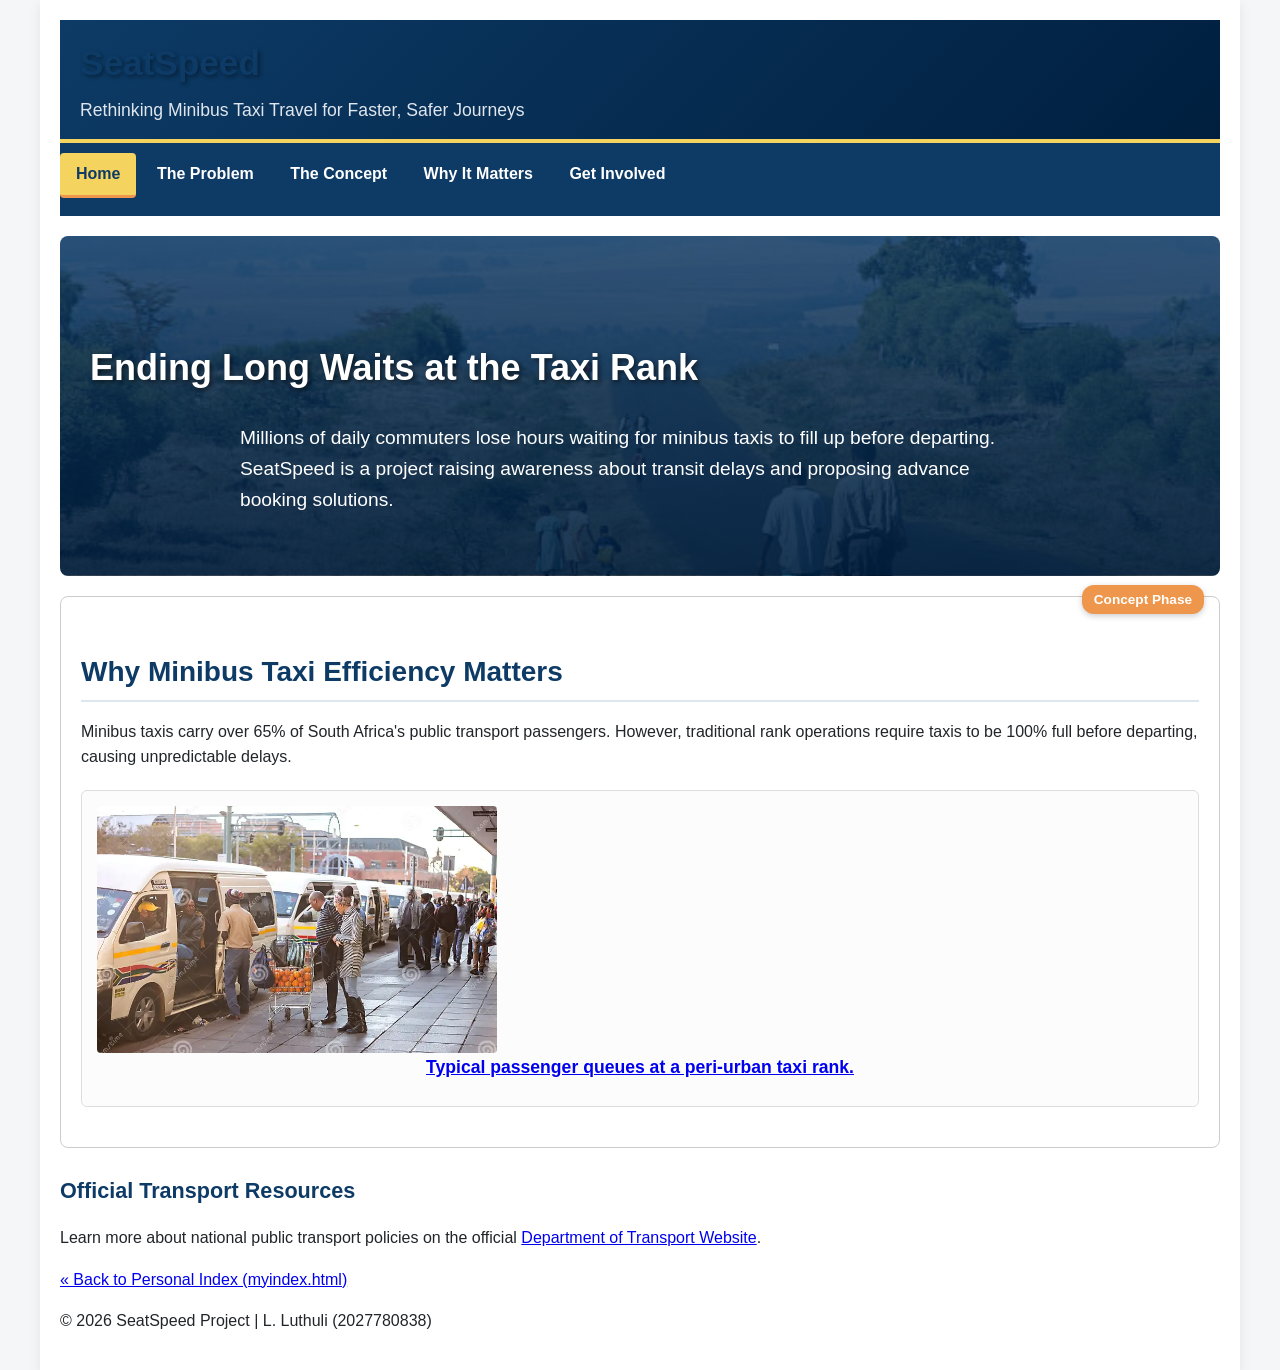
<file: project/index.html>
<!DOCTYPE html>
<!-- L. Luthuli (2027780838)-->
 <!--CSIS1664 Website Project-->
 <!--File name: index.html -->
 <html lang="en">
<head>
    <meta charset="utf-8">
    <title>SeatSpeed | Home - Commuter Awareness Concept</title>
    <link rel="stylesheet" href="styles/modern-normalize.css">
    <link rel="stylesheet" href="styles/seatspeed-styles.css">
</head>
<body>
    <div id="container">
        <header>
            <h1>SeatSpeed</h1>
            <p>Rethinking Minibus Taxi Travel for Faster,
                 Safer Journeys</p>
        </header>

        <nav>
            <ul>
                <li><a href="index.html" class="current">Home</a></li>
                <li><a href="problem.html">The Problem</a></li>
                <li><a href="concept.html">The Concept</a></li>
                <li><a href="why-it-matters.html">Why It Matters</a></li>
                <li><a href="feedback.html">Get Involved</a></li>
            </ul>
        </nav>

        <main>
            <section class="hero-banner">
                <h2>Ending Long Waits at the Taxi Rank</h2>
                <p>Millions of daily commuters lose hours waiting for minibus 
                    taxis to fill up before departing. SeatSpeed is a project 
                    raising awareness about transit delays and proposing advance
                    booking solutions.</p>
            </section>

            <article class="card-container">
                <span class="badge-absolute">Concept Phase</span>
                <h2>Why Minibus Taxi Efficiency Matters</h2>
                <p>Minibus taxis carry over 65% of South Africa's public transport 
                    passengers. However, traditional rank operations require taxis
                     to be 100% full before departing, causing unpredictable delays.
        </p>
                <figure>
       
        <img src="images/rural.png" 
        alt="Minibus taxis at a rural taxi rank in Limpopo"
         width="400" 
         height="300">
  
                    <figcaption> 
                         <a href="https://thumbs.dreamstime.com/z/pretoria-south-africa-june-commuters-minibus-taxi-rank-looking-oranges-sale-minibus-taxi-rank-south-africa-119248942.jpg?"
                         target="_blank">Typical passenger queues at a peri-urban taxi rank.</a></figcaption>
                </figure>
            </article>

            <aside>
                <h3>Official Transport Resources</h3>
                <p>Learn more about national public transport policies on the official
                     <a href="https://www.transport.gov.za" target="_blank" rel="noopener">Department of Transport Website</a>.
                </p>
                <p><a href="../index.html">&laquo; Back to Personal Index (myindex.html)</a>
                </p>
            </aside>
        </main>

        <footer>
            <p>&copy; 2026 SeatSpeed Project | L. Luthuli (2027780838) </p>
        </footer>
    </div>
</body>
</html>
</file>
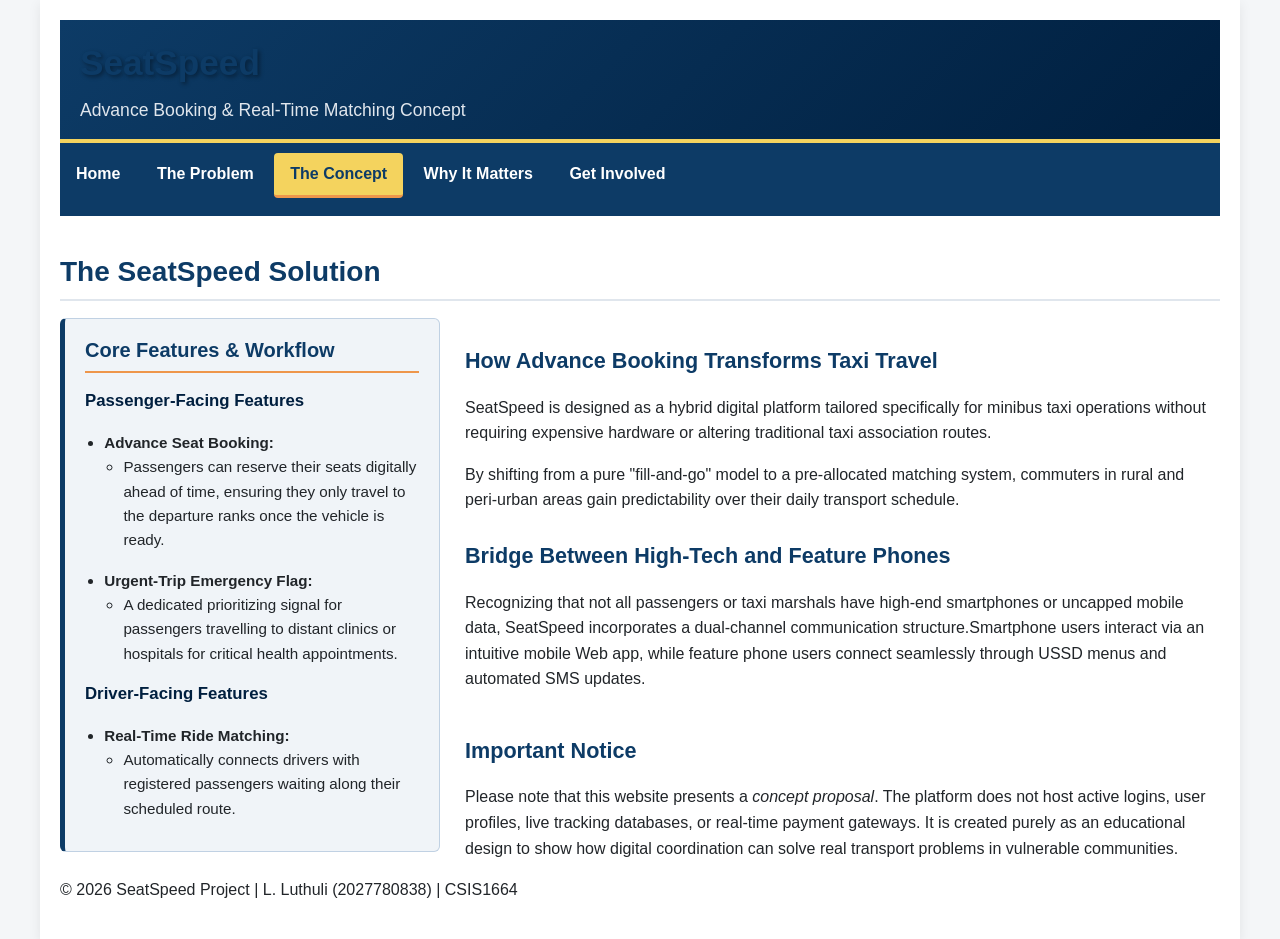
<file: project/concept.html>
<!DOCTYPE html>
<!-- L. Luthuli (2027780838) -->
<!-- CSIS1664 (2026) - Project-->
<!-- File name: concept.html-->
<html lang="en">
<head>
    <meta charset="utf-8">
    <title>SeatSpeed | The Concept</title>
    <link rel="stylesheet" href="styles/modern-normalize.css">
    <link rel="stylesheet" href="styles/seatspeed-styles.css">
</head>
<body>
    <div id="container">
        <header>
            <h1>SeatSpeed</h1>
            <p>Advance Booking &amp; Real-Time Matching Concept</p>
        </header>

        <nav>
            <ul>
                <li><a href="index.html">Home</a></li>
                <li><a href="problem.html">The Problem</a></li>
                <li><a href="concept.html" class="current">The Concept</a></li>
                <li><a href="why-it-matters.html">Why It Matters</a></li>
                <li><a href="feedback.html">Get Involved</a></li>
            </ul>
        </nav>

        <main>
            <h2>The SeatSpeed Solution</h2>

            <aside class="features-sidebar float-left">
                <h3>Core Features &amp; Workflow</h3>
                
                <h4>Passenger-Facing Features</h4>
                <ul>
                    <li><strong>Advance Seat Booking:</strong> 
                        <ul>
                            <li>Passengers can reserve their seats digitally ahead of time, 
                                ensuring they only travel to the departure ranks once the vehicle is ready.</li>
                        </ul>
                    </li>
                </ul>

                <ul>
                  <li><strong>Urgent-Trip Emergency Flag:</strong>
                      <ul>
                         <li> A dedicated prioritizing signal for passengers travelling to distant 
                          clinics or hospitals for critical health appointments.</li>
                      </ul>
                    </li>
                </ul>

                <h4>Driver-Facing Features</h4>
                <ul>
                    <li><strong>Real-Time Ride Matching:</strong>
                        
                      <ul>
                          <li>Automatically connects drivers with registered passengers
                              waiting along their scheduled route.
                         </li>
                     </ul>
                  </li>
                </ul>
                         </aside>
            <section class="concept-description">
                <h3>How Advance Booking Transforms Taxi Travel</h3>
                <p>SeatSpeed is designed as a hybrid digital platform tailored specifically for minibus taxi operations without
                     requiring expensive hardware or altering traditional taxi association routes.</p>

                <p>By shifting from a pure "fill-and-go" model to a pre-allocated matching system, commuters in rural
                     and peri-urban areas gain predictability over their daily transport schedule.</p>

                <h3>Bridge Between High-Tech and Feature Phones</h3>
                <p>Recognizing that not all passengers or taxi marshals have high-end smartphones or uncapped mobile data, SeatSpeed incorporates a dual-channel 
                communication structure.Smartphone users interact via an intuitive mobile Web app, while feature phone users connect seamlessly through USSD menus 
                and automated SMS updates.</p>
            </section>
        

            <h3>Important Notice</h3>
                <p>
                    Please note that this website presents a <em>concept proposal</em>.
                     The platform does not host active logins, user profiles, live tracking databases, or real-time payment gateways. 
                     It is created purely as an educational design to show how digital coordination can solve real transport problems in vulnerable communities.
                </p>
        </main>

        <footer>
            <p>&copy; 2026 SeatSpeed Project | L. Luthuli (2027780838) | CSIS1664</p>
        </footer>
    </div>
</body>
</html>
</file>
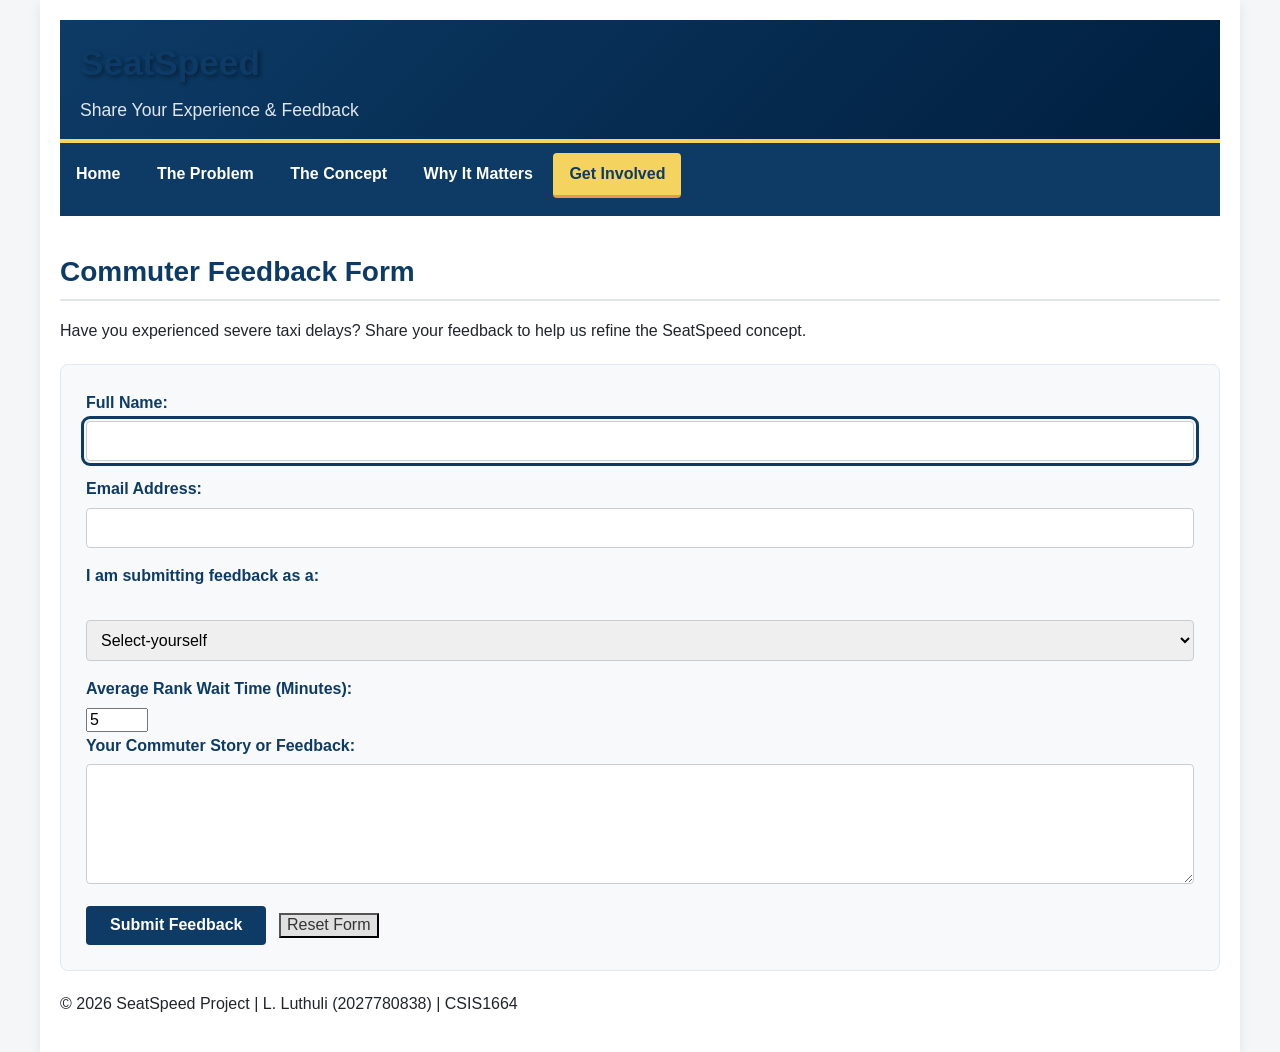
<file: project/feedback.html>
<!DOCTYPE html>
<!-- L. Luthuli (2027780838)-->
 <!--CSIS1664 Website Project-->
 <!--File name: feedback.html -->
<html lang="en">
<head>
    <meta charset="utf-8">
    <title>SeatSpeed | Get Involved</title>
    <link rel="stylesheet" href="styles/modern-normalize.css">
    <link rel="stylesheet" href="styles/seatspeed-styles.css">
</head>
<body>
    <div id="container">
        <header>
            <h1>SeatSpeed</h1>
            <p>Share Your Experience &amp; Feedback</p>
        </header>

        <nav>
            <ul>
                <li><a href="index.html">Home</a></li>
                <li><a href="problem.html">The Problem</a></li>
                <li><a href="concept.html">The Concept</a></li>
                <li><a href="why-it-matters.html">Why It Matters</a></li>
                <li><a href="feedback.html" class="current">Get Involved</a></li>
            </ul>
        </nav>
    
       
 <main>
            
    <section>
                <h2>Commuter Feedback Form</h2>
                <p>Have you experienced severe taxi delays? Share your feedback to help us refine the SeatSpeed concept.</p>

        <form  action="successs.html" method="get" id="feedback-form">
                    <div>
                        <label for="fullname">Full Name:</label>
                        <input type="text" id="fullname" name="fullname" required autofocus>
                    </div>

                    <div>
                        <label for="email">Email Address:</label>
                        <input type="email" id="email" name="email" required>
                    </div>
                   <div>
          <label for="userrole">I am submitting feedback as a:</label><br>
          <select id="userrole" name="userrole">
            <option value="" selected>Select-yourself</option>
            <option value="commuter" >Commuter</option>
            <option value="driver">Taxi Driver / Owner</option>
            <option value="community">Community Member</option>
            <option value="other">Other Stakeholder</option>
          </select>
           
            </div>
          
                <div>
                        <label for="waittime">Average Rank Wait Time (Minutes):</label>
                        <input type="number" id="waittime" name="waittime" value="5" min="5" max="300" required>
                </div>


                    <div >
                        <label for="message">Your Commuter Story or Feedback:</label>
                        <textarea id="message" name="message" rows="5" required></textarea>
                    </div>

                <div>
                    <button type="submit" id="submit" name="submit">Submit Feedback</button>
                 <input type="reset" id="reset" name="reset" value="Reset Form">
               </div>
        
        
        

         </form>
            
    </section>
       
 </main>

        <footer>
            <p>&copy; 2026 SeatSpeed Project | L. Luthuli (2027780838) | CSIS1664</p>
        </footer>
    </div>
</body>
</html>
</file>
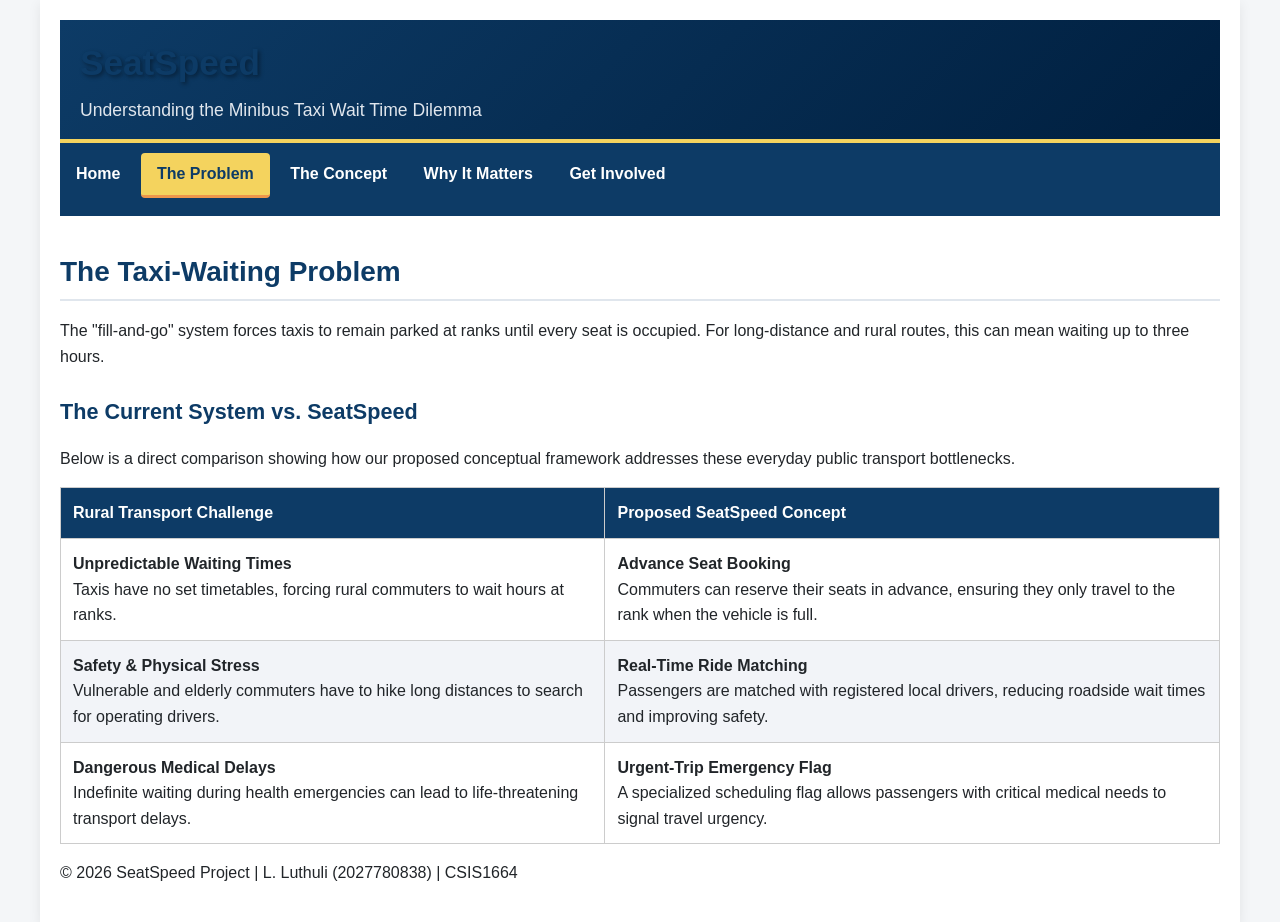
<file: project/problem.html>
<!DOCTYPE html>
<!-- L. Luthuli (2027780838)-->
 <!--CSIS1664 Website Project-->
 <!--File name: problem.html -->
<html lang="en">
<head>
    <meta charset="utf-8">
    <title>SeatSpeed | The Problem</title>
    <link rel="stylesheet" href="styles/modern-normalize.css">
    <link rel="stylesheet" href="styles/seatspeed-styles.css">
</head>
<body>
    <div id="container">
        <header>
            <h1>SeatSpeed</h1>
            <p>Understanding the Minibus Taxi Wait Time Dilemma</p>
        </header>

        <nav>
            <ul>
                <li><a href="index.html">Home</a></li>
                <li><a href="problem.html" class="current">The Problem</a></li>
                <li><a href="concept.html">The Concept</a></li>
                <li><a href="why-it-matters.html">Why It Matters</a></li>
                <li><a href="feedback.html">Get Involved</a></li>
            </ul>
        </nav>

        <main>
            <section>
                <h2>The Taxi-Waiting Problem</h2>
                <p>The "fill-and-go" system forces taxis to remain parked at ranks until
                     every seat is occupied. For long-distance and rural routes, this 
                     can mean waiting up to three hours.</p>
            </section>

            <section>
               <h3>The Current System vs. SeatSpeed</h3>
                <p>
                    Below is a direct comparison showing how our proposed conceptual framework addresses these 
                    everyday public transport bottlenecks.
                </p>
                <table >
                   <thead>
                        <tr>
                            <th>Rural Transport Challenge</th>
                            <th>Proposed SeatSpeed Concept</th>
                        </tr>
                    </thead>
                    <tbody>
                        <tr>
                            <td>
                                <strong>Unpredictable Waiting Times</strong><br>
                                Taxis have no set timetables, forcing rural commuters to wait hours at ranks.
                            </td>
                            <td>
                                <strong>Advance Seat Booking</strong><br>
                                Commuters can reserve their seats in advance, ensuring they only travel to the rank when the vehicle is full.
                            </td>
                        </tr>
                        <tr>
                            <td>
                                <strong>Safety &amp; Physical Stress</strong><br>
                                Vulnerable and elderly commuters have to hike long distances to search for operating drivers.
                            </td>
                            <td>
                                <strong>Real-Time Ride Matching</strong><br>
                                Passengers are matched with registered local drivers, reducing roadside wait times and improving safety.
                            </td>
                        </tr>
                        <tr>
                            <td>
                                <strong>Dangerous Medical Delays</strong><br>
                                Indefinite waiting during health emergencies can lead to life-threatening transport delays.
                            </td>
                            <td>
                                <strong>Urgent-Trip Emergency Flag</strong><br>
                                A specialized scheduling flag allows passengers with critical medical needs to signal travel urgency.
                            </td>
                        </tr>
                    </tbody>
                </table>
            </section>
        </main>

        <footer>
            <p>&copy; 2026 SeatSpeed Project | L. Luthuli (2027780838) | CSIS1664</p>
        </footer>
    </div>
</body>
</html>
</file>
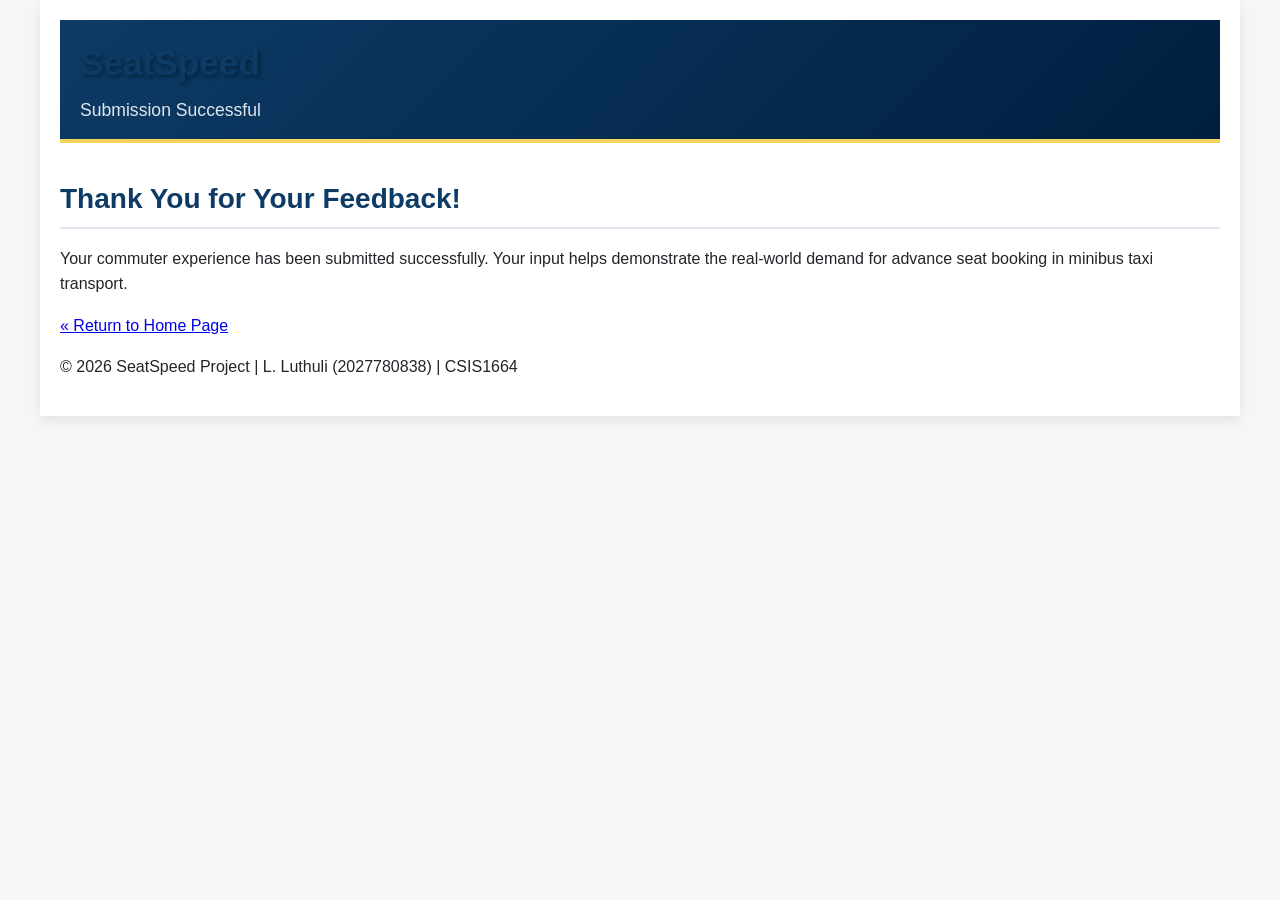
<file: project/successs.html>
<!DOCTYPE html>
<!-- L. Luthuli (2027780838)-->
 <!--CSIS1664 Website Project-->
 <!--File name: success.html -->
<html lang="en">
<head>
    <meta charset="utf-8">
    <title>SeatSpeed | Feedback Received</title>
    <link rel="stylesheet" href="styles/modern-normalize.css">
    <link rel="stylesheet" href="styles/seatspeed-styles.css">
</head>
<body>
    <div id="container">
        <header>
            <h1>SeatSpeed</h1>
            <p>Submission Successful</p>
        </header>

        <main>
            <section>
                <h2>Thank You for Your Feedback!</h2>
                <p>Your commuter experience has been submitted successfully.
                     Your input helps demonstrate the real-world demand for advance 
                     seat booking in minibus taxi transport.</p>
                <p><a href="index.html">&laquo; Return to Home Page</a></p>
            </section>
        </main>

        <footer>
            <p>&copy; 2026 SeatSpeed Project | L. Luthuli (2027780838) | CSIS1664</p>
        </footer>
    </div>
</body>
</html>
</file>
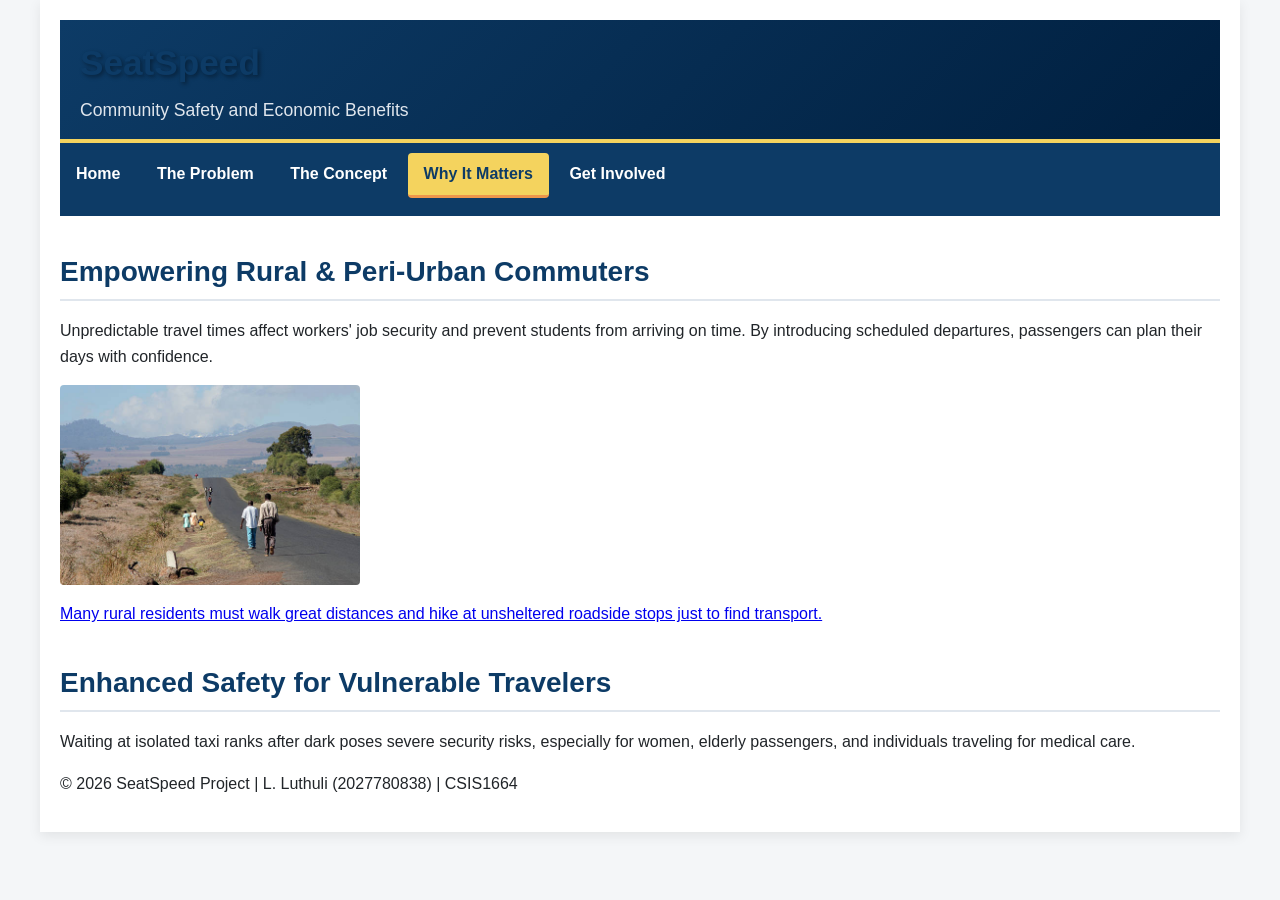
<file: project/why-it-matters.html>
<!DOCTYPE html>
<!-- L. Luthuli (2027780838)-->
 <!--CSIS1664 Website Project-->
 <!--File name: why-it-matters.html -->
<html lang="en">
<head>
    <meta charset="utf-8">
    <title>SeatSpeed | Why It Matters</title>
    <link rel="stylesheet" href="styles/modern-normalize.css">
    <link rel="stylesheet" href="styles/seatspeed-styles.css">
</head>
<body>
    <div id="container">
        <header>
            <h1>SeatSpeed</h1>
            <p>Community Safety and Economic Benefits</p>
        </header>

        <nav>
            <ul>
                <li><a href="index.html">Home</a></li>
                <li><a href="problem.html">The Problem</a></li>
                <li><a href="concept.html">The Concept</a></li>
                <li><a href="why-it-matters.html" class="current">Why It Matters</a></li>
                <li><a href="feedback.html">Get Involved</a></li>
            </ul>
        </nav>

        <main>
            <article>
                <h2>Empowering Rural &amp; Peri-Urban Commuters</h2>
                <p>Unpredictable travel times affect workers' job security and prevent students
                     from arriving on time. By introducing scheduled departures, passengers can plan
                      their days with confidence.</p>
            </article>
            <section id="visual-impact">
                <div>
                    
                    <img src="images/long_distance.jpg" 
                    alt=" A rural South African landscape showing passengers walking long distances alongside an unsheltered dirt road" 
                    width="300" 
                    height="400">
                    <p><a href="https://media.istockphoto.com/id/144877173/photo/road-to-mt-kenya.jpg?s=612x612&w=0&k=20&c=ZK1REStRAK0W_KesOR_rxcvErVesUqsL3sf-PLdTQM4=" target="_blank">Many rural residents must walk great distances and hike at unsheltered roadside stops just to find transport.</a></p>
                </div>
            </section>

            <article>
                <h2>Enhanced Safety for Vulnerable Travelers</h2>
                <p>Waiting at isolated taxi ranks after dark poses severe security risks, 
                    especially for women, elderly passengers, and individuals traveling for medical care.</p>
            </article>
        </main>

        <footer>
            <p>&copy; 2026 SeatSpeed Project | L. Luthuli (2027780838) | CSIS1664</p>
        </footer>
    </div>
</body>
</html>
</file>
<file: project/styles/seatspeed-styles.css>
/* 
 * CSIS1664 Website Project - Custom External Style Sheet
 * Student Details: L. Luthuli (2027780838)
 * Project Topic: SeatSpeed (Minibus Taxi Delay Awareness & Booking Concept)
 * File: seatspeed-styles.css
 */

/* ==========================================================================
   1. ROOT & BODY STYLES (Font Rules, Colors & Contrast)
   ========================================================================== */
body {
   
    font-family: Arial, Helvetica, sans-serif;
    font-size: 1rem;
    line-height: 1.6;
    background-color: #f4f6f8;
    color: #212529;
    margin: 0;
    padding: 0;
   
}

/* ==========================================================================
   2. CONTAINER & LAYOUT (1200px Centered Container & Space Management)
   ========================================================================== */
#container {
    max-width: 1200px;
    margin: 0 auto;
    padding: 20px;
    background-color: #ffffff;
    box-shadow: 0 4px 12px rgba(0, 0, 0, 0.08);
}

header {
    padding: 15px 20px;
    background: linear-gradient(135deg, #0d3b66 0%, #001f3f 100%);
    color: #ffffff;
    border-bottom: 4px solid #f4d35e;
}

header h1 {
    font-size: 2.2rem;
    font-weight: bold;
    margin: 0 0 5px 0;
    text-shadow: 2px 2px 4px rgba(0, 0, 0, 0.4);
}

header p {
    font-size: 1.1rem;
    margin: 0;
    color: #e0e6ed;
}

       
/* ==========================================================================
   3. NAVIGATION & SU4 USABILITY (Current Page Indicator)
   ========================================================================== */
   nav{
    background-color: #0d3b66;
    padding: 10px 0;
}

nav ul {
    list-style-type: none;
    margin: 0;
    padding: 0;
}

nav li {
    display: inline-block;
    margin-bottom:8px;
}

nav a {
    display: block;
    padding: 8px 16px;
    color: #ffffff;
    text-decoration: none;
    font-size: 1rem;
    font-weight: bold;
    border-radius: 4px;
}

nav a:link {
    color: #ffffff;
}

nav a:visited {
    color: #e0e6ed;
}

nav a:hover, nav a:focus {
    background-color: #f4d35e;
    color: #0d3b66;
    text-decoration: underline;
}

nav a:active {
    background-color: #ee964b;
    color: #ffffff;
}

nav a.current {
    background-color: #f4d35e;
    color: #0d3b66;
    border-bottom: 3px solid #ee964b;
}

/* ==========================================================================
   4. TYPOGRAPHY & TEXT MANIPULATION
   ========================================================================== */
h1, h2, h3, h4 {
    color: #0d3b66;
    margin-top: 1.2em;
    margin-bottom: 0.6em;
}

h2 {
    font-size: 1.75rem;
    border-bottom: 2px solid #e0e6ed;
    padding-bottom: 5px;
}

h3 {
    font-size: 1.35rem;
}

p {
    font-size: 1rem;
    margin-bottom: 1em;
}


/* ==========================================================================
   5. BACKGROUNDS & GRADIENTS (Hero Banners & Decorative Layers)
   ========================================================================== */
.hero-banner {
    background-image: linear-gradient(to bottom, rgba(13, 59, 102, 0.75) 0%, rgba(0, 31, 63, 0.9) 100%), 
                      url("../images/long_distance.jpg");
    background-repeat: no-repeat;
    background-position: center center;
    background-size: cover;
    color: #ffffff;
    padding: 60px 30px;
    border-radius: 8px;
    margin: 20px 0;
    text-align: left;
}

.hero-banner h2 {
    color: #ffffff;
    font-size: 2.25rem;
    border-bottom: none;
    text-shadow: 2px 2px 5px rgba(0, 0, 0, 0.6);
}

.hero-banner p {
    font-size: 1.2rem;
    max-width: 800px;
    margin: 0 auto;
}


/* ==========================================================================
   6. FLOATS & CSS ABSOLUTE POSITIONING
   ========================================================================== */

.card-container {
    position: relative;
    background-color: #ffffff;
    border: 1px solid #cccccc;
    border-radius: 8px;
    padding: 20px;
    margin: 20px 0;
}

.badge-absolute {
    position: absolute;
    top: -12px;
    right: 15px;
    background-color: #ee964b;
    color: #ffffff;
    font-size: 0.85rem;
    font-weight: bold;
    padding: 4px 12px;
    border-radius: 12px;
    box-shadow: 0 2px 6px rgba(0, 0, 0, 0.2);
}

/* ==========================================================================
   7. TABLES & FIGURE STYLING
   ========================================================================== */
figure {
    margin: 20px 0;
    padding: 15px;
    border: 1px solid #dddddd;
    background-color: #fcfcfc;
    border-radius: 6px;
}

figcaption {
    display: block;
    font-weight: bold;
    text-align: center;
    font-size: 1.1rem;
    color: #0d3b66;
    margin-bottom: 10px;
}

table {
    width: 100%;
    border-collapse: collapse;
    margin: 10px auto;
}

table, th, td {
    border: 1px solid #cccccc;
}

th, td {
    padding: 12px;
    text-align: left;
    vertical-align: middle;
}

thead th {
    background-color: #0d3b66;
    color: #ffffff;
    font-size: 1rem;
    font-weight: bold;
}

tbody tr:nth-child(even) {
    background-color: #f2f4f8;
}

tbody tr:hover {
    background-color: #e6ecf2;
}

/* ==========================================================================
   8. FORMS, INPUTS & KEYBOARD ACCESSIBILITY
   ========================================================================== */
form {
    background-color: #f8f9fa;
    padding: 25px;
    border: 1px solid #e2e8f0;
    border-radius: 8px;
    margin: 20px 0;
}

label {
    display: block;
    margin-bottom: 0.35em;
    font-weight: bold;
    color: #0d3b66;
}

input, select, textarea, button {
    font-family: inherit;
    font-size: inherit;
}

input[type="text"],
input[type="email"],
input[type="tel"],
select,
textarea {
    width: 100%;
    padding: 10px;
    margin-bottom: 15px;
    border: 1px solid #cccccc;
    border-radius: 4px;
    box-sizing: border-box;
}

textarea {
    height: 120px;

}

input:focus,
select:focus,
textarea:focus,
button:focus {
    outline: 3px solid #0d3b66;
    outline-offset: 2px;
}

button, input[type="submit"] {
    background-color: #0d3b66;
    color: #ffffff;
    font-weight: bold;
    padding: 10px 24px;
    border: none;
    border-radius: 4px;
}

button:hover, input[type="submit"]:hover {
    background-color: #ee964b;
    color: #ffffff;
}
input[type="reset"] {
    background-color: #e0e0e0;
    color: #333333;
    margin-left: 0.5rem;
}

input[type="reset"]:hover {
    background-color: #cccccc;
}

/* Keyboard Focus Outline */
button:focus,
input[type="reset"]:focus {
    outline: 3px solid #f4d35e;
    outline-offset: 2px;
}

/* ==========================================================================
   9. RESPONSIVE MEDIA & IMAGES
   ========================================================================== */
img {
    max-width: 100%;
    height: auto;
    display: block;
    border-radius: 4px;
}

iframe {
    max-width: 100%;
    aspect-ratio: 16 / 9;
    border: none;
    border-radius: 4px;
}
/* ==========================================================================
   FLOATED SIDEBAR LAYOUT 
   ========================================================================== */
.float-left {
    float: left;
    margin: 0 25px 15px 0;
}

.features-sidebar {
    width: 380px;
    background-color: #f0f4f8;
    border: 1px solid #c0d1e3;
    border-left: 5px solid #0d3b66;
    padding: 15px 20px;
    border-radius: 6px;
}

.features-sidebar h3 {
    margin-top: 0;
    color: #0d3b66;
    font-size: 1.25rem;
    border-bottom: 2px solid #ee964b;
    padding-bottom: 5px;
}

.features-sidebar h4 {
    color: #001f3f;
    font-size: 1.05rem;
    margin-top: 15px;
    margin-bottom: 8px;
}

.features-sidebar ul {
    padding-left: 1.2rem;
    margin-bottom: 15px;
}

.features-sidebar li {
    font-size: 0.95rem;
    margin-bottom: 8px;
}

.concept-description {
    overflow: hidden;
}



/* ==========================================================================
   11. PRINT STYLE RULES (@media print)
   ========================================================================== */

@media print {
    body {
        font-family: "Times New Roman", Times, serif;
        font-size: 12pt;
        color: #000000;
        background-color: #ffffff;
        background-image: none;
    }

    #container {
        max-width: 100%;
        margin: 0;
        padding: 0;
        box-shadow: none;
    }

    h1 {
        font-size: 18pt;
        color: #000000;
    }

    h2 {
        font-size: 15pt;
        color: #000000;
        border-bottom: 1pt solid #000000;
    }

    p, td, th {
        font-size: 12pt;
        color: #000000;
    }

}
</file>
